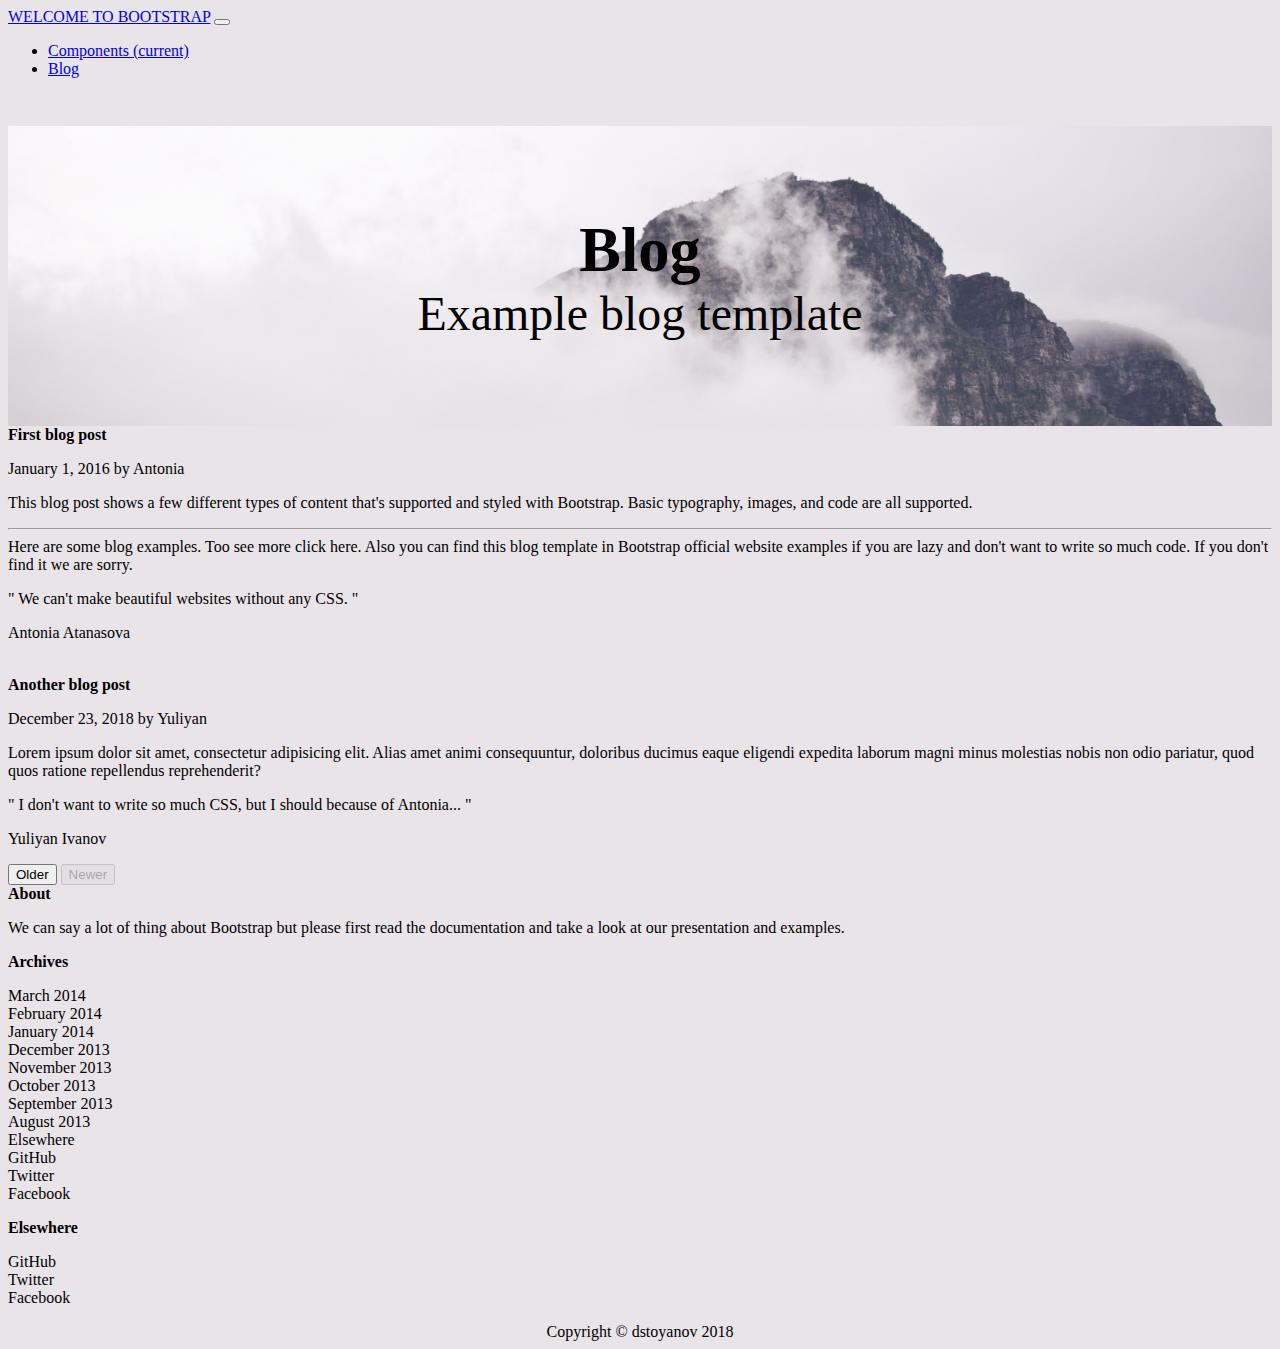
<file: Simple Web Page Layout/blog-page.html>
<!DOCTYPE html>
<html lang="en">
	<head>
		<title></title>
		<meta charset="utf-8">
		<meta charset="utf-8">
		
		<link rel="stylesheet" href="https://stackpath.bootstrapcdn.com/bootstrap/4.1.3/css/bootstrap.min.css" integrity="sha384-MCw98/SFnGE8fJT3GXwEOngsV7Zt27NXFoaoApmYm81iuXoPkFOJwJ8ERdknLPMO" crossorigin="anonymous">
		<link rel="stylesheet" href="blogPageStyle.css"/>
		<script src="https://ajax.googleapis.com/ajax/libs/jquery/3.3.1/jquery.min.js"></script>
		<script src="https://maxcdn.bootstrapcdn.com/bootstrap/3.3.7/js/bootstrap.min.js"></script>
	</head>
	
	<body>
		<div class="container-fluid bg-white p-0">
			<nav class="navbar navbar-expand-lg navbar-dark bg-dark">
				<a class="navbar-brand font-weight-bold" href="home-page.html">WELCOME TO BOOTSTRAP</a>
				<button class="navbar-toggler" type="button" data-toggle="collapse" data-target="#navbarSupportedContent" aria-controls="navbarSupportedContent" aria-expanded="false" aria-label="Toggle navigation">
					<span class="navbar-toggler-icon"></span>
				</button>

				<div class="collapse navbar-collapse" id="navbarSupportedContent"> <!-- navbar -->
					<ul class="navbar-nav ml-auto">
						<li class="nav-item">
							<a class="nav-link" href="components-page.html">Components <span class="sr-only">(current)</span></a>
						</li>
						<li class="nav-item">
							<a class="nav-link" href="blog-page.html">Blog</a>
						</li>
					</ul>
				 </div>
            </nav>
            
			<div id="image"> <!-- Image -->
				<p id="heading"><strong>Blog</strong><br/>
					Example blog template</p>
			</div>
            
            <div class="container py-5"> 
                <div clsas="row">
                    <div class="col">
                        <div class="row">
                            <div class="col-xs-12 col-sm-12 col-md-8 w-8">
                                <strong class="h2">First blog post</strong><br/>
                                <p class="py-3">January 1, 2016 by Antonia</p>
                                <p>
                                        This blog post shows a few different types of content that's supported and styled with Bootstrap. 
                                        Basic typography, images, and code are all supported.<br/><hr/> 
                                        Here are some blog examples. Too see more click here.
                                        Also you can find this blog template in Bootstrap official website examples if you are lazy and don't want to write so much code. If you don't find it we are sorry.
                                </p>
                                <p class="mb-0">" We can't make beautiful websites without any CSS. "</p>
                                <p>Antonia Atanasova</p>
                                <br/>
                                <strong class="h2">Another blog post</strong><br/>
                                <p class="py-3">December 23, 2018 by Yuliyan</p>
                                <p>
                                        Lorem ipsum dolor sit amet, consectetur adipisicing elit. 
                                        Alias amet animi consequuntur, doloribus ducimus eaque eligendi expedita laborum magni minus molestias nobis non odio pariatur, quod quos ratione repellendus reprehenderit?
                                </p>
                                <p class="mb-0">" I don't want to write so much CSS, but I should because of Antonia... "</p>
                                <p>Yuliyan Ivanov</p>
                                
                                <button type="button" class="btn btn-outline-dark">Older</button>
                                <button type="button" class="btn btn-outline-dark" disabled>Newer</button>
                            </div>
                            <div class="col-xs-12 col-sm-12 col-md-4">
                                <div id="paragraph1.1" class="w-75">
                                        <strong class="h4">About</strong>
                                        <p class="pt-2">We can say a lot of thing about Bootstrap but please first read the documentation and take a look at our presentation and examples.</p>
                                </div>
                                <div id="paragraph1.2" class="pt-3">
                                    <strong class="h4">Archives</strong>
                                    <p class="pt-2">
                                        March 2014<br/>
                                        February 2014<br/>
                                        January 2014<br/>
                                        December 2013<br/>
                                        November 2013<br/>
                                        October 2013<br/>
                                        September 2013<br/>
                                        August 2013<br/>
                                        Elsewhere<br/>
                                        GitHub<br/>
                                        Twitter<br/>
                                        Facebook
                                    </p>
                                </div>
                                <div id="paragraph 1.3" class="pt-3">
                                    <strong class="h4">Elsewhere</strong>
                                    <p class="pt-2">
                                        GitHub<br/>
                                        Twitter<br/>
                                        Facebook<br/>
                                    </p>
                                </div>
                            </div>
                        </div>
                    </div>
                </div>
            </div>

			<footer class="bg-dark text-white p-2">
				<p>Copyright © dstoyanov 2018</p>
			</footer>
		</div>
		
		
		
		<script src="https://code.jquery.com/jquery-3.3.1.slim.min.js" integrity="sha384-q8i/X+965DzO0rT7abK41JStQIAqVgRVzpbzo5smXKp4YfRvH+8abtTE1Pi6jizo" crossorigin="anonymous"></script>
		<script src="https://cdnjs.cloudflare.com/ajax/libs/popper.js/1.14.3/umd/popper.min.js" integrity="sha384-ZMP7rVo3mIykV+2+9J3UJ46jBk0WLaUAdn689aCwoqbBJiSnjAK/l8WvCWPIPm49" crossorigin="anonymous"></script>
		<script src="https://stackpath.bootstrapcdn.com/bootstrap/4.1.3/js/bootstrap.min.js" integrity="sha384-ChfqqxuZUCnJSK3+MXmPNIyE6ZbWh2IMqE241rYiqJxyMiZ6OW/JmZQ5stwEULTy" crossorigin="anonymous"></script>
		
	</body>
</html>
</file>
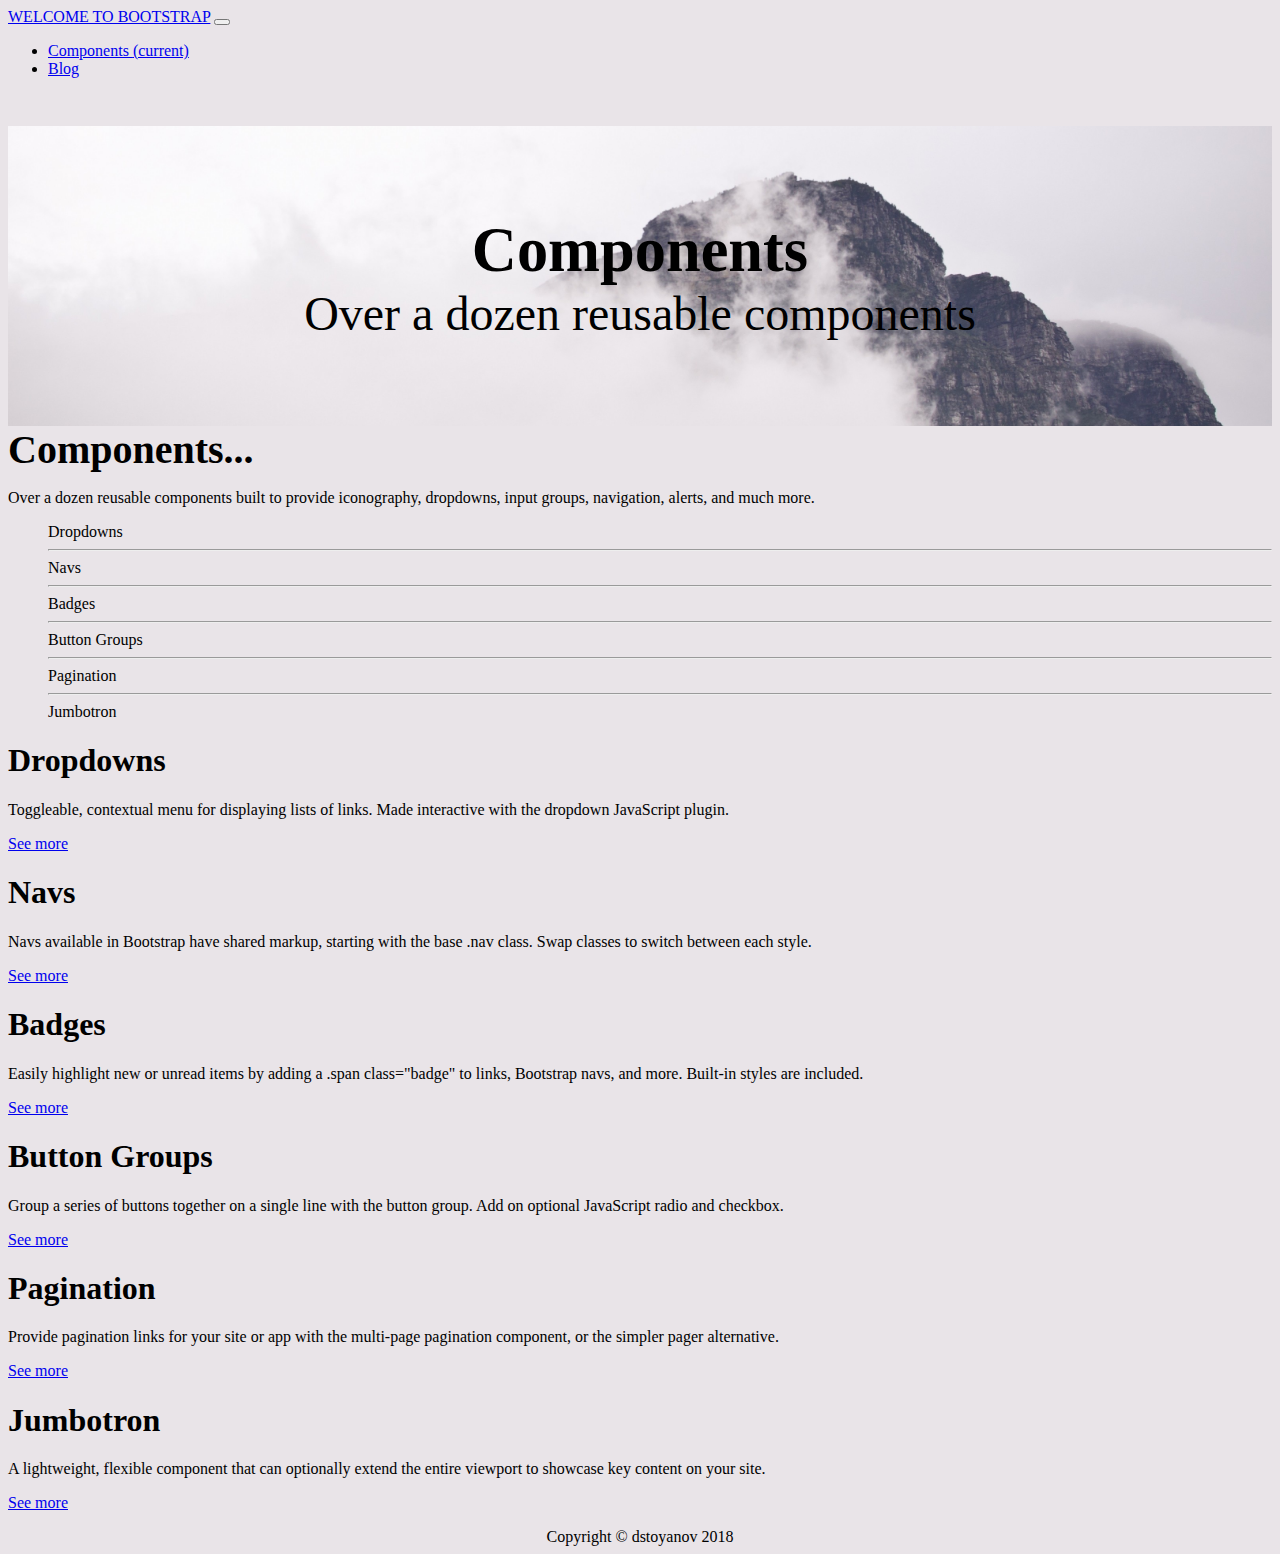
<file: Simple Web Page Layout/components-page.html>
<!DOCTYPE html>
<html lang="en">
	<head>
		<title></title>
		<meta charset="utf-8">
		<meta charset="utf-8">
		
		<link rel="stylesheet" href="https://stackpath.bootstrapcdn.com/bootstrap/4.1.3/css/bootstrap.min.css" integrity="sha384-MCw98/SFnGE8fJT3GXwEOngsV7Zt27NXFoaoApmYm81iuXoPkFOJwJ8ERdknLPMO" crossorigin="anonymous">
		<link rel="stylesheet" href="componentsPageStyle.css"/>
		<script src="https://ajax.googleapis.com/ajax/libs/jquery/3.3.1/jquery.min.js"></script>
		<script src="https://maxcdn.bootstrapcdn.com/bootstrap/3.3.7/js/bootstrap.min.js"></script>
	</head>
	
	<body>
		<div class="container-fluid bg-white p-0">
			<nav class="navbar navbar-expand-lg navbar-dark bg-dark">
				<a class="navbar-brand font-weight-bold" href="home-page.html">WELCOME TO BOOTSTRAP</a>
				<button class="navbar-toggler" type="button" data-toggle="collapse" data-target="#navbarSupportedContent" aria-controls="navbarSupportedContent" aria-expanded="false" aria-label="Toggle navigation">
					<span class="navbar-toggler-icon"></span>
				</button>

				<div class="collapse navbar-collapse" id="navbarSupportedContent"> <!-- navbar -->
					<ul class="navbar-nav ml-auto">
						<li class="nav-item">
							<a class="nav-link" href="components-page.html">Components <span class="sr-only">(current)</span></a>
						</li>
						<li class="nav-item">
							<a class="nav-link" href="blog-page.html">Blog</a>
						</li>
					</ul>
				 </div>
			</nav>
			<div id="image"> <!-- Image -->
				<p id="heading"><strong>Components</strong><br/>
					Over a dozen reusable components</p>
				
			</div>
			<article class="container"> <!-- content -->
                <div class="row w-50 m-auto py-5">
                    <div class="col pt-5">
                        <strong>Components...</strong>
                        <p>Over a dozen reusable components built to provide iconography, dropdowns, input groups, navigation, alerts, and much more.</p>
                    </div>
                    <div class="col pt-1">
                        <ul id="list">
                            <li>Dropdowns</li><hr class="my-2"/>
                            <li>Navs</li><hr class="my-2"/>
                            <li>Badges</li><hr class="my-2"/>
                            <li>Button Groups</li><hr class="my-2"/>
                            <li>Pagination</li><hr class="my-2"/>
                            <li>Jumbotron</li>
                        </ul>
                    </div>
                </div>
            </article>
            <article class="container">   <!-- Jumbotrons-->
                <div class="row w-100 m-0">       
                    <div class="jumbotron bg-dark text-white col-xs-12 col-sm-12 col-md-12 col-lg-4"> <!-- dark-->
                        <h1 class="">Dropdowns</h1>
                        <p class="lead">
                                Toggleable, contextual menu for displaying lists of links. 
                                Made interactive with the dropdown JavaScript plugin.
                        </p>
                        <p class="">
                          <a class="btn btn-outline-light btn-lg" href="#!" role="button">See more</a>
                        </p>
                    </div>
                    <div class="jumbotron bg-white col-xs-12 col-sm-12 col-md-12 col-lg-4"> <!-- white-->
                            <h1 class="">Navs</h1>
                            <p class="lead">
                                    Navs available in Bootstrap have shared markup, starting with the base .nav class. 
                                    Swap classes to switch between each style.
                            </p>
                            <p class="">
                              <a class="btn btn-outline-dark btn-lg" href="#!" role="button">See more</a>
                            </p>
                    </div>
                    <div class="jumbotron bg-dark text-white col-xs-12 col-sm-12 col-md-12 col-lg-4">
                            <h1 class="">Badges</h1>
                            <p class="lead">
                                    Easily highlight new or unread items by adding a .span class="badge" to links, Bootstrap navs, and more. 
                                        Built-in styles are included.
                            </p>
                            <p class="">
                              <a class="btn btn-outline-light btn-lg" href="#!" role="button">See more</a>
                            </p>
                        </div>         
                </div>
                <div class="row w-100 m-0">
                    <div class="jumbotron bg-white col-xs-12 col-sm-12 col-md-12 col-lg-4"> <!-- white-->
                        <h1 class="">Button Groups</h1>
                        <p class="lead">
                                Group a series of buttons together on a single line with the button group. 
                                Add on optional JavaScript radio and checkbox.
                        </p>
                        <p class="">
                          <a class="btn btn-outline-dark btn-lg" href="#!" role="button">See more</a>
                        </p>
                    </div>
                    <div class="jumbotron bg-dark text-white col-xs-12 col-sm-12 col-md-12 col-lg-4"> <!-- dark-->
                        <h1 class="">Pagination</h1>
                        <p class="lead">
                                Provide pagination links for your site or app with the multi-page pagination component, or the simpler pager alternative.
                        </p>
                        <p class="">
                          <a class="btn btn-outline-light btn-lg" href="#!" role="button">See more</a>
                        </p>
                    </div>
                    <div class="jumbotron bg-white col-xs-12 col-sm-12 col-md-12 col-lg-4"> <!-- white-->
                        <h1 class="">Jumbotron</h1>
                        <p class="lead">
                                A lightweight, flexible component that can optionally extend the entire viewport to showcase key content on your site.
                        </p>
                        <p class="">
                          <a class="btn btn-outline-dark btn-lg" href="#" role="button">See more</a>
                        </p>
                    </div>
                </div>
                
			</article>
			<footer class="bg-dark text-white p-2">
				<p>Copyright © dstoyanov 2018</p>
			</footer>
		</div>
		
		
		
		<script src="https://code.jquery.com/jquery-3.3.1.slim.min.js" integrity="sha384-q8i/X+965DzO0rT7abK41JStQIAqVgRVzpbzo5smXKp4YfRvH+8abtTE1Pi6jizo" crossorigin="anonymous"></script>
		<script src="https://cdnjs.cloudflare.com/ajax/libs/popper.js/1.14.3/umd/popper.min.js" integrity="sha384-ZMP7rVo3mIykV+2+9J3UJ46jBk0WLaUAdn689aCwoqbBJiSnjAK/l8WvCWPIPm49" crossorigin="anonymous"></script>
		<script src="https://stackpath.bootstrapcdn.com/bootstrap/4.1.3/js/bootstrap.min.js" integrity="sha384-ChfqqxuZUCnJSK3+MXmPNIyE6ZbWh2IMqE241rYiqJxyMiZ6OW/JmZQ5stwEULTy" crossorigin="anonymous"></script>
		
	</body>
</html>
</file>
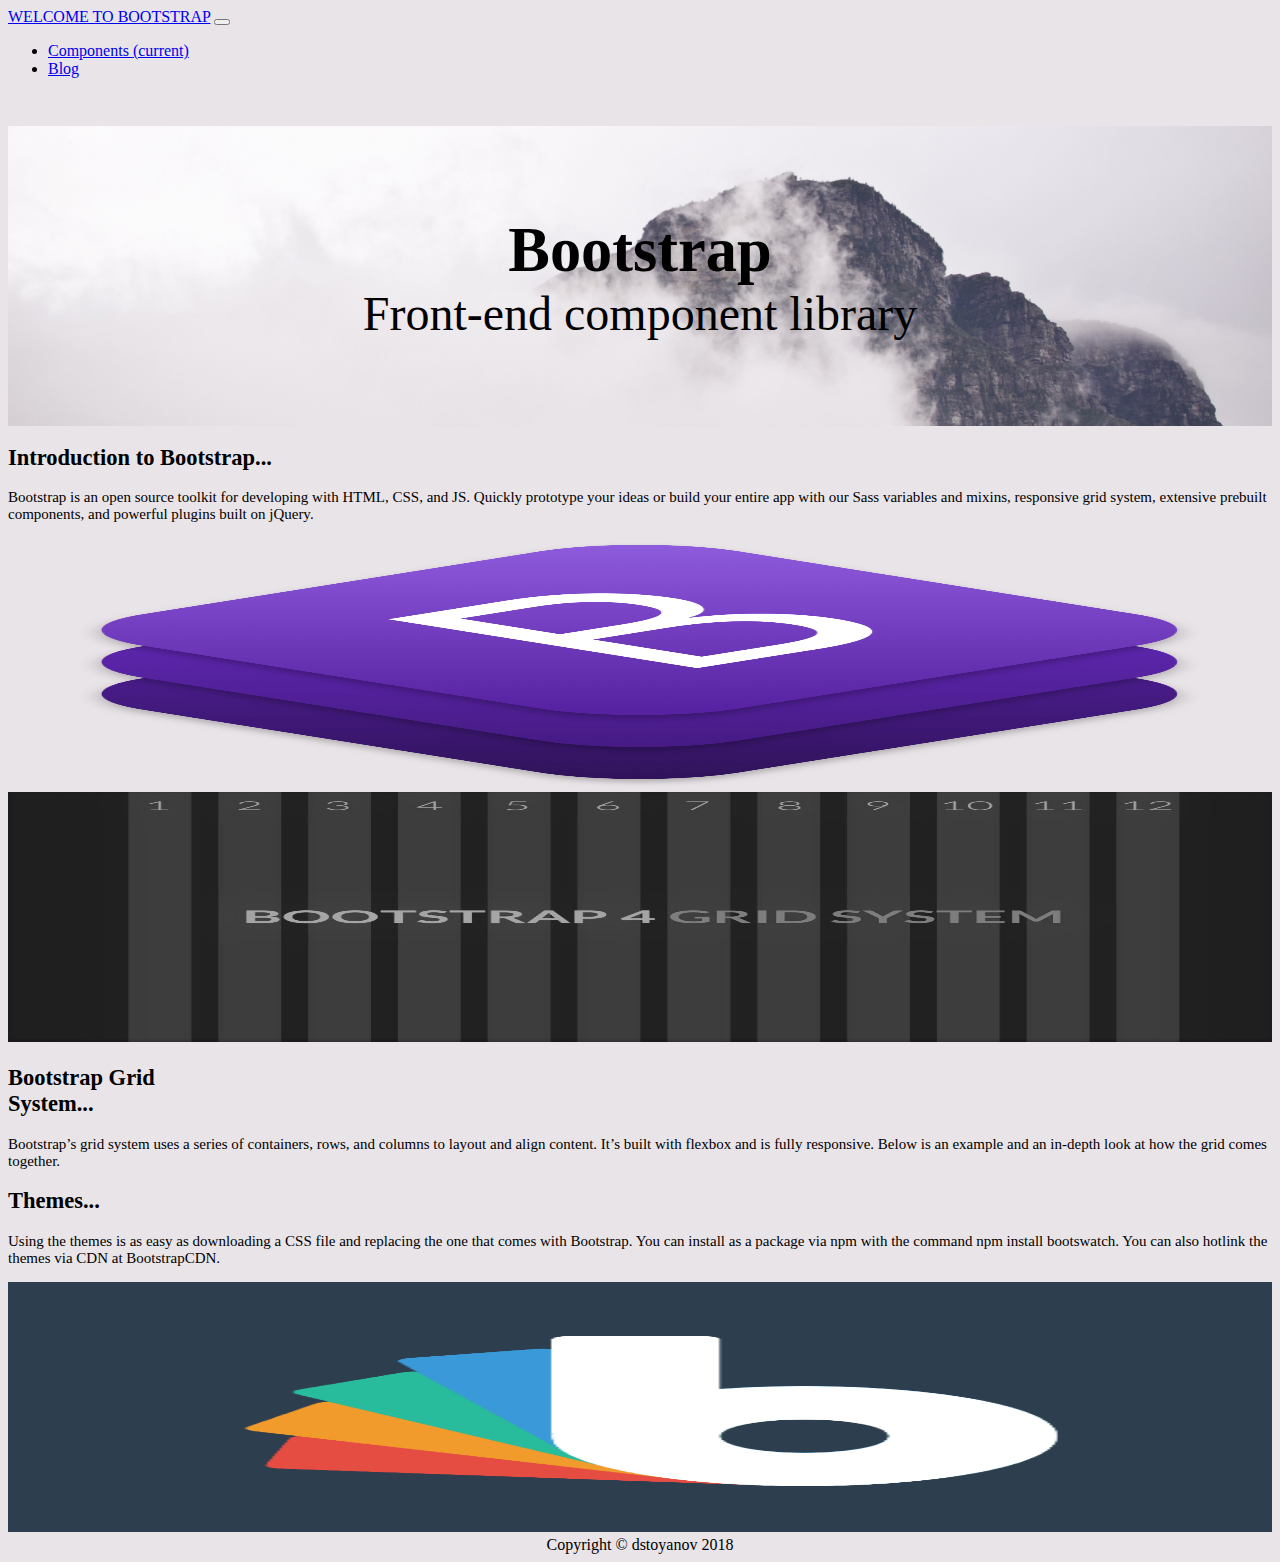
<file: Simple Web Page Layout/home-page.html>
<!DOCTYPE html>
<html lang="en">
	<head>
		<title></title>
		<meta charset="utf-8">
		<meta charset="utf-8">
		
		<link rel="stylesheet" href="https://stackpath.bootstrapcdn.com/bootstrap/4.1.3/css/bootstrap.min.css" integrity="sha384-MCw98/SFnGE8fJT3GXwEOngsV7Zt27NXFoaoApmYm81iuXoPkFOJwJ8ERdknLPMO" crossorigin="anonymous">
		<link rel="stylesheet" href="homePageStyle.css"/>
		<script src="https://ajax.googleapis.com/ajax/libs/jquery/3.3.1/jquery.min.js"></script>
		<script src="https://maxcdn.bootstrapcdn.com/bootstrap/3.3.7/js/bootstrap.min.js"></script>
	</head>
	
	<body>
		<div class="container-fluid bg-white p-0">
			<nav class="navbar navbar-expand-lg navbar-dark bg-dark">
				<a class="navbar-brand font-weight-bold" href="home-page.html">WELCOME TO BOOTSTRAP</a>
				<button class="navbar-toggler" type="button" data-toggle="collapse" data-target="#navbarSupportedContent" aria-controls="navbarSupportedContent" aria-expanded="false" aria-label="Toggle navigation">
					<span class="navbar-toggler-icon"></span>
				</button>

				<div class="collapse navbar-collapse" id="navbarSupportedContent"> <!-- navbar -->
					<ul class="navbar-nav ml-auto">
						<li class="nav-item">
							<a class="nav-link" href="components-page.html">Components <span class="sr-only">(current)</span></a>
						</li>
						<li class="nav-item">
							<a class="nav-link" href="blog-page.html">Blog</a>
						</li>
					</ul>
				 </div>
			</nav>
			<div id="image"> <!-- Image -->
				<p id="heading"><strong>Bootstrap</strong><br/>
					Front-end component library</p>
				
			</div>
			<article class="container"> <!-- content -->
				<div class="row w-75 m-auto py-4">
					<div id="section" class="col-xs-12 col-sm-12 col-md-6 p-3">
						<h2 class="">Introduction to Bootstrap...</h2>
						<p class="">
								Bootstrap is an open source toolkit for developing with HTML, CSS, and JS. 
								Quickly prototype your ideas or build your entire app with our Sass variables and mixins, 
							responsive grid system, extensive prebuilt components, and powerful plugins built on jQuery.
						</p>
					</div>
					<div id="section" class="col-xs-12 col-sm-12 col-md-6 p-3">
						<img src="img/01.png" id="pic" class="image-fluid pl-5"/>
					</div>
				</div>
				<div class="row w-75 m-auto py-4">
					<div id="section" class="col-xs-12 col-sm-12 col-md-6 p-3">
						<img src="img/02.jpg" id="pic" class="image-fluid"/>
					</div>
					<div id="section" class="col-xs-12 col-sm-12 col-md-6 p-3">
						<h2 class="">Bootstrap Grid <br/> System...</h2>
						<p class="">
							Bootstrap’s grid system uses a series of containers, rows, and columns to layout and align content. 
							It’s built with flexbox and is fully responsive. 
							Below is an example and an in-depth look at how the grid comes together.
						</p>
					</div>
				</div>
				<div class="row w-75 m-auto py-4">
						<div id="section" class="col-xs-12 col-sm-12 col-md-6 p-3">
							<h2 class="">Themes...</h2>
							<p class="">
									Using the themes is as easy as downloading a CSS file and replacing the one that comes with Bootstrap. 
									You can install as a package via npm with the command npm install bootswatch. 
									You can also hotlink the themes via CDN at BootstrapCDN.
							</p>
						</div>
						<div id="section" class="col-xs-12 col-sm-12 col-md-6 p-3">
							<img src="img/03.png" id="pic" class="image-fluid mx-auto"/>
						</div>
					</div>
			</article>
			<footer class="bg-dark text-white p-2">
				<p>Copyright © dstoyanov 2018</p>
			</footer>
		</div>
		
		
		
		<script src="https://code.jquery.com/jquery-3.3.1.slim.min.js" integrity="sha384-q8i/X+965DzO0rT7abK41JStQIAqVgRVzpbzo5smXKp4YfRvH+8abtTE1Pi6jizo" crossorigin="anonymous"></script>
		<script src="https://cdnjs.cloudflare.com/ajax/libs/popper.js/1.14.3/umd/popper.min.js" integrity="sha384-ZMP7rVo3mIykV+2+9J3UJ46jBk0WLaUAdn689aCwoqbBJiSnjAK/l8WvCWPIPm49" crossorigin="anonymous"></script>
		<script src="https://stackpath.bootstrapcdn.com/bootstrap/4.1.3/js/bootstrap.min.js" integrity="sha384-ChfqqxuZUCnJSK3+MXmPNIyE6ZbWh2IMqE241rYiqJxyMiZ6OW/JmZQ5stwEULTy" crossorigin="anonymous"></script>
		
	</body>
</html>
</file>
<file: Simple Web Page Layout/blogPageStyle.css>
body
{
	background: #E9E4E8;
}
#image
{
	width: 100%;
	height: 300px;
	background-image: url("img/bg-1.jpg");
	background-size: cover;
	background-position: center;
	
}

#heading
{
	text-align: center;
	font-size: 300%;
	padding-top: 7%;
}

#heading strong
{
	font-size: 130%;
}

article strong
{
    font-size: 250%;
}

#list li
{
    list-style-type: none;
    
}
footer p
{
    margin: auto;
	text-align: center;
}
</file>
<file: Simple Web Page Layout/componentsPageStyle.css>
body
{
	background: #E9E4E8;
}
#image
{
	width: 100%;
	height: 300px;
	background-image: url("img/bg-1.jpg");
	background-size: cover;
	background-position: center;
	
}

#heading
{
	text-align: center;
	font-size: 300%;
	padding-top: 7%;
}

#heading strong
{
	font-size: 130%;
}

article strong
{
    font-size: 250%;
}

#list li
{
    list-style-type: none;
    
}
footer p
{
    margin: auto;
	text-align: center;
}
</file>
<file: Simple Web Page Layout/homePageStyle.css>
body
{
	background: #E9E4E8;
}
#image
{
	width: 100%;
	height: 300px;
	background-image: url("img/bg-1.jpg");
	background-size: cover;
	background-position: center;
	
}

#heading
{
	text-align: center;
	font-size: 300%;
	padding-top: 7%;
}

#heading strong
{
	font-size: 130%;
}

#section
{
	font-size: 15px;
	width: 100%;
}

#pic
{
	width: 100%;
	height: 250px;
	size: cover;
	position: center;
}

footer p
{
    margin: auto;
	text-align: center;
}
</file>
